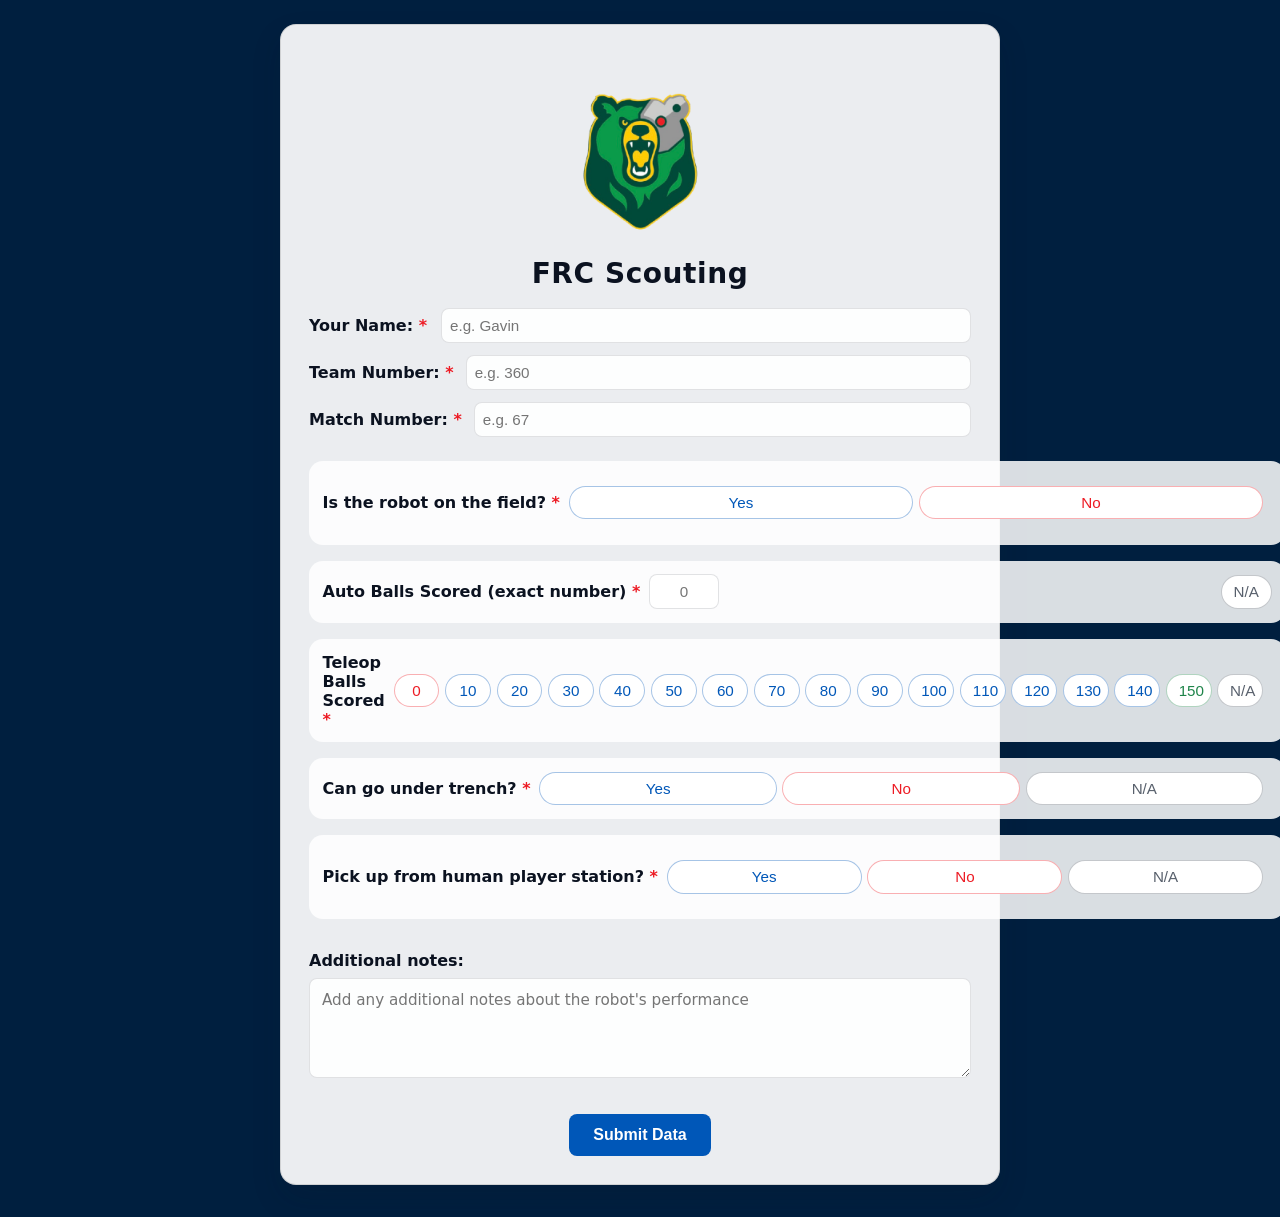
<file: index.html>
<!DOCTYPE html>
<html lang="en">
  <head>
    <meta charset="utf-8" />
    <meta name="viewport" content="width=device-width, initial-scale=1" />
    <title>FRC Scouting</title>
    <link rel="stylesheet" href="/static/styles/style.css?v=51">
    <link rel="icon" type="image/x-icon" href="/static/images/scout-blue-skyblue.png">
  </head>

  <body>
    <main>
      <header class="main-header">
        <img class="app-logo" src="/static/images/4682-v2.png" alt="FRC Logo" />
        <h1>FRC Scouting</h1>
      </header>

      <div class="match-info">
        <div class="input-row">
          <label for="your-name">Your Name: <span class="required-asterisk">*</span></label>
          <input type="text" id="your-name" placeholder="e.g. Gavin">
        </div>
        <div class="input-row">
          <label for="team-number">Team Number: <span class="required-asterisk">*</span></label>
          <input type="text" id="team-number" placeholder="e.g. 360">
        </div>
        <div class="input-row">
          <label for="match-number">Match Number: <span class="required-asterisk">*</span></label>
          <input type="text" id="match-number" placeholder="e.g. 67">
        </div>
      </div>

      <div class="poll">
        <div class="poll-row climb-row">
          <span class="poll-label">Is the robot on the field? <span class="required-asterisk">*</span></span>
          <div class="climb-buttons">
            <button type="button" class="toggle-option" data-key="robotOnField" data-value="true">Yes</button>
            <button type="button" class="toggle-option" data-key="robotOnField" data-value="false">No</button>
          </div>
        </div>

        <div class="poll-row climb-row">
          <span class="poll-label">Which side does robot start on? <span class="required-asterisk">*</span></span>
          <div class="climb-buttons">
            <button type="button" class="robot-start-option" data-value="B1">B1</button>
            <button type="button" class="robot-start-option" data-value="B2">B2</button>
            <button type="button" class="robot-start-option" data-value="B3">B3</button>
          </div>
          <div class="climb-buttons">
            <button type="button" class="robot-start-option" data-value="R1">R1</button>
            <button type="button" class="robot-start-option" data-value="R2">R2</button>
            <button type="button" class="robot-start-option" data-value="R3">R3</button>
            <button type="button" class="robot-start-option" data-value="N/A">N/A</button>
          </div>
        </div>

        <div class="poll-row climb-row">
          <span class="poll-label">Auto Balls Scored (exact number) <span class="required-asterisk">*</span></span>
          <input type="number" id="autoBallsScored" class="poll-input" placeholder="0" min="0" max="200">
          <button type="button" class="auto-balls-na-option" data-value="N/A">N/A</button>
        </div>

        <div class="poll-row climb-row">
          <span class="poll-label">Auto climb <span class="required-asterisk">*</span></span>
          <div class="climb-buttons">
            <button type="button" class="autoClimb-option" data-value="1">1</button>
            <button type="button" class="autoClimb-option" data-value="2">2</button>
            <button type="button" class="autoClimb-option" data-value="3">3</button>
            <button type="button" class="autoClimb-option" data-value="Park">Park</button>
            <button type="button" class="autoClimb-option" data-value="No">No</button>
            <button type="button" class="autoClimb-option" data-value="N/A">N/A</button>
          </div>
        </div>

        <div class="poll-row climb-row">
          <span class="poll-label">Teleop Balls Scored <span class="required-asterisk">*</span></span>
          <div class="climb-buttons">
            <button type="button" class="teleop-balls-option" data-value="0">0</button>
            <button type="button" class="teleop-balls-option" data-value="10">10</button>
            <button type="button" class="teleop-balls-option" data-value="20">20</button>
            <button type="button" class="teleop-balls-option" data-value="30">30</button>
            <button type="button" class="teleop-balls-option" data-value="40">40</button>
            <button type="button" class="teleop-balls-option" data-value="50">50</button>
            <button type="button" class="teleop-balls-option" data-value="60">60</button>
            <button type="button" class="teleop-balls-option" data-value="70">70</button>
            <button type="button" class="teleop-balls-option" data-value="80">80</button>
            <button type="button" class="teleop-balls-option" data-value="90">90</button>
            <button type="button" class="teleop-balls-option" data-value="100">100</button>
            <button type="button" class="teleop-balls-option" data-value="110">110</button>
            <button type="button" class="teleop-balls-option" data-value="120">120</button>
            <button type="button" class="teleop-balls-option" data-value="130">130</button>
            <button type="button" class="teleop-balls-option" data-value="140">140</button>
            <button type="button" class="teleop-balls-option" data-value="150">150</button>
            <button type="button" class="teleop-balls-option" data-value="N/A">N/A</button>
          </div>
        </div>

        <div class="poll-row climb-row">
          <span class="poll-label">Climb <span class="required-asterisk">*</span></span>
          <div class="climb-buttons">
            <button type="button" class="climb-option" data-value="1">1</button>
            <button type="button" class="climb-option" data-value="2">2</button>
            <button type="button" class="climb-option" data-value="3">3</button>
            <button type="button" class="climb-option" data-value="Park">Park</button>
            <button type="button" class="climb-option" data-value="No">No</button>
            <button type="button" class="climb-option" data-value="N/A">N/A</button>
          </div>
        </div>

        <div class="poll-row climb-row">
          <span class="poll-label">Can go under trench? <span class="required-asterisk">*</span></span>
          <div class="climb-buttons">
            <button type="button" class="toggle-option" data-key="trench" data-value="true">Yes</button>
            <button type="button" class="toggle-option" data-key="trench" data-value="false">No</button>
            <button type="button" class="toggle-option" data-key="trench" data-value="N/A">N/A</button>
          </div>
        </div>

        <div class="poll-row climb-row">
          <span class="poll-label">Pick up from floor? <span class="required-asterisk">*</span></span>
          <div class="climb-buttons">
            <button type="button" class="toggle-option" data-key="pickupFloor" data-value="true">Yes</button>
            <button type="button" class="toggle-option" data-key="pickupFloor" data-value="false">No</button>
            <button type="button" class="toggle-option" data-key="pickupFloor" data-value="N/A">N/A</button>
          </div>
        </div>

        <div class="poll-row climb-row">
          <span class="poll-label">Pick up from human player station? <span class="required-asterisk">*</span></span>
          <div class="climb-buttons">
            <button type="button" class="toggle-option" data-key="pickupHuman" data-value="true">Yes</button>
            <button type="button" class="toggle-option" data-key="pickupHuman" data-value="false">No</button>
            <button type="button" class="toggle-option" data-key="pickupHuman" data-value="N/A">N/A</button>
          </div>
        </div>

        <div class="poll-row climb-row">

          <span class="poll-label">Storage capacity <span class="required-asterisk">*</span></span>
          <div class="climb-buttons">
            <button type="button" class="approx-storage-option" data-value="0">0</button>
            <button type="button" class="approx-storage-option" data-value="5">5</button>
            <button type="button" class="approx-storage-option" data-value="10">10</button>
            <button type="button" class="approx-storage-option" data-value="20">20</button>
            <button type="button" class="approx-storage-option" data-value="30">30</button>
            <button type="button" class="approx-storage-option" data-value="40">40</button>
            <button type="button" class="approx-storage-option" data-value="50+">50+</button>
            <button type="button" class="approx-storage-option" data-value="N/A">N/A</button>
          </div>
        </div>
      </div>

      <div class="notes-section">
        <label for="notes">Additional notes:</label>
        <textarea id="notes" placeholder="Add any additional notes about the robot's performance"></textarea>
      </div>

      <div class="submit-section">
        <button type="button" id="submit-btn">Submit Data</button>
      </div>
    </main>

    <script>
      const state = {
        name: '',
        teamNumber: '',
        matchNumber: '',
        robotOnField: true,
        robotStartSide: 'B1',
        autoScore: 0,
        autoClimb: 'No',
        autoBallsScore: 0,
        balls: 0,
        telepopBallsScore: 0,
        climb: 'No',
        trench: false,
        pickupFloor: false,
        pickupHuman: false,
        shoot: false,
        approxStorage: '0',
        notes: '',
      };

      function updateDisplay(key) {
        const el = document.getElementById(key);
        const input = document.getElementById(key + '-input');
        const value = state[key];
        
        // Update toggle option button styles (for all boolean fields)
        if (key === 'robotOnField' || key === 'trench' || key === 'pickupFloor' || key === 'pickupHuman' || key === 'shoot') {
          document.querySelectorAll(`.toggle-option[data-key="${key}"]`).forEach(btn => {
            btn.classList.remove('active');
            if (value === 'N/A') {
              if (btn.dataset.value === 'N/A') {
                btn.classList.add('active');
              }
            } else if (value === true && btn.dataset.value === 'true') {
              btn.classList.add('active');
            } else if (value === false && btn.dataset.value === 'false') {
              btn.classList.add('active');
            }
          });
        }
        
        if (typeof value === 'boolean' || value === 'N/A') {
          if (el) {
            if (value === 'N/A') {
              el.textContent = 'N/A';
            } else {
              el.textContent = value ? 'Yes' : 'No';
            }
          }
        } else {
          if (el) {
            el.textContent = value;
          }
          if (input) {
            input.value = value;
          }
        }
        // Update climb button styles
        if (key === 'climb') {
          document.querySelectorAll('.climb-option').forEach(btn => {
            btn.classList.toggle('active', btn.dataset.value === value);
          });
        }
        // Update autoClimb button styles
        if (key === 'autoClimb') {
          document.querySelectorAll('.autoClimb-option').forEach(btn => {
            btn.classList.toggle('active', btn.dataset.value === value);
          });
        }
        // Update robot start side button styles
        if (key === 'robotStartSide') {
          document.querySelectorAll('.robot-start-option').forEach(btn => {
            btn.classList.toggle('active', btn.dataset.value === value);
          });
        }
        // Update auto balls score input and N/A button
        if (key === 'autoBallsScore') {
          const input = document.getElementById('autoBallsScored');
          const naBtn = document.querySelector('.auto-balls-na-option');
          if (value === 'N/A') {
            input.value = '';
            naBtn.classList.add('active');
          } else {
            input.value = value;
            naBtn.classList.remove('active');
          }
        }
        // Update teleop balls score button styles
        if (key === 'telepopBallsScore') {
          document.querySelectorAll('.teleop-balls-option').forEach(btn => {
            btn.classList.toggle('active', btn.dataset.value === String(value));
          });
        }
        // Update approx storage option button styles
        if (key === 'approxStorage') {
          document.querySelectorAll('.approx-storage-option').forEach(btn => {
            btn.classList.toggle('active', btn.dataset.value === value);
          });
          if (el) {
            el.textContent = value;
          }
        }
      }

      function clampNumber(value, key) {
        return Math.max(0, value);
      }

      document.getElementById('your-name').addEventListener('input', (e) => {
        state.name = e.target.value;
      });

      document.getElementById('team-number').addEventListener('input', (e) => {
        state.teamNumber = e.target.value;
      });

      document.getElementById('match-number').addEventListener('input', (e) => {
        state.matchNumber = e.target.value;
      });

      document.getElementById('notes').addEventListener('input', (e) => {
        state.notes = e.target.value;
      });

      document.getElementById('autoBallsScored').addEventListener('input', (e) => {
        const value = e.target.value.trim();
        if (value === '') {
          state.autoBallsScore = 0;
        } else {
          state.autoBallsScore = Math.max(0, parseInt(value) || 0);
        }
      });

      document.querySelectorAll('.poll-input').forEach(input => {
        input.addEventListener('change', (e) => {
          const key = e.target.dataset.key;
          const value = parseInt(e.target.value) || 0;
          state[key] = Math.max(0, value);
          updateDisplay(key);
        });
        input.addEventListener('input', (e) => {
          const key = e.target.dataset.key;
          const value = parseInt(e.target.value) || 0;
          state[key] = Math.max(0, value);
          updateDisplay(key);
        });
      });

      document.addEventListener('change', (event) => {
        const checkbox = event.target;
        if (checkbox.classList.contains('toggle-checkbox')) {
          const key = checkbox.dataset.key;
          state[key] = checkbox.checked;
          updateDisplay(key);
        }
      });

      document.addEventListener('click', (event) => {
        const button = event.target.closest('button');
        if (!button) return;

        if (button.classList.contains('toggle-option')) {
          const key = button.dataset.key;
          let value;
          if (button.dataset.value === 'N/A') {
            value = 'N/A';
          } else {
            value = button.dataset.value === 'true';
          }
          state[key] = value;
          updateDisplay(key);
          
          // If robot is not on field, auto-select N/A for all options
          if (key === 'robotOnField' && value === false) {
            state.robotStartSide = 'N/A';
            state.autoBallsScore = 'N/A';
            state.autoClimb = 'N/A';
            state.telepopBallsScore = 'N/A';
            state.climb = 'N/A';
            state.trench = 'N/A';
            state.pickupFloor = 'N/A';
            state.pickupHuman = 'N/A';
            state.shoot = 'N/A';
            state.approxStorage = 'N/A';
            
            updateDisplay('robotStartSide');
            updateDisplay('autoBallsScore');
            updateDisplay('autoClimb');
            updateDisplay('telepopBallsScore');

            updateDisplay('climb');
            updateDisplay('trench');
            updateDisplay('pickupFloor');
            updateDisplay('pickupHuman');
            updateDisplay('shoot');
            updateDisplay('approxStorage');
          } else if (key === 'robotOnField' && value === true) {
            // If robot is on field, clear all selections
            state.robotStartSide = '';
            state.autoBallsScore = 0;
            state.autoClimb = '';
            state.telepopBallsScore = 0;
            state.climb = '';
            state.trench = '';
            state.pickupFloor = '';
            state.pickupHuman = '';
            state.shoot = '';
            state.approxStorage = '';
            
            updateDisplay('robotStartSide');
            updateDisplay('autoBallsScore');
            updateDisplay('autoClimb');
            updateDisplay('telepopBallsScore');
            updateDisplay('climb');
            updateDisplay('trench');
            updateDisplay('pickupFloor');
            updateDisplay('pickupHuman');
            updateDisplay('shoot');
            updateDisplay('approxStorage');
          }
          return;
        }

        if (button.classList.contains('auto-balls-na-option')) {
          if (button.dataset.value === 'N/A') {
            state.autoBallsScore = 'N/A';
            document.getElementById('autoBallsScored').value = '';
            button.classList.add('active');
          }
          return;
        }

        if (button.classList.contains('climb-option')) {
          state.climb = button.dataset.value;
          updateDisplay('climb');
          return;
        }

        if (button.classList.contains('autoClimb-option')) {
          state.autoClimb = button.dataset.value;
          updateDisplay('autoClimb');
          return;
        }

        if (button.classList.contains('robot-start-option')) {
          state.robotStartSide = button.dataset.value;
          updateDisplay('robotStartSide');
          return;
        }

        if (button.classList.contains('teleop-balls-option')) {
          if (button.dataset.value === 'N/A') {
            state.telepopBallsScore = 'N/A';
          } else {
            state.telepopBallsScore = parseInt(button.dataset.value) || 0;
          }
          updateDisplay('telepopBallsScore');
          return;
        }

        if (button.classList.contains('approx-storage-option')) {
          state.approxStorage = button.dataset.value;
          updateDisplay('approxStorage');
          return;
        }

        const key = button.dataset.key;
        if (!key) return;

        if (button.classList.contains('increment')) {
          state[key] = clampNumber(state[key] + 1, key);
        } else if (button.classList.contains('decrement')) {
          state[key] = clampNumber(state[key] - 1, key);
        }

        updateDisplay(key);
      });

      function validateForm() {
        const errors = [];

        // Check text inputs
        if (!state.name || state.name.trim() === '') {
          errors.push('Your Name is required');
        }
        if (!state.teamNumber || state.teamNumber.trim() === '') {
          errors.push('Team Number is required');
        }
        if (!state.matchNumber || state.matchNumber.trim() === '') {
          errors.push('Match Number is required');
        }

        // Check selection fields
        const autoBallsInput = document.getElementById('autoBallsScored').value.trim();
        if (autoBallsInput === '' && state.autoBallsScore !== 'N/A') {
          errors.push('Auto Balls Scored is required');
        }
        if (state.approxStorage === '0') {
          errors.push('Storage capacity must be selected');
        }

        return errors;
      }

      document.getElementById('submit-btn').addEventListener('click', () => {
        const validationErrors = validateForm();
        
        if (validationErrors.length > 0) {
          alert('Form is incomplete:\n\n' + validationErrors.join('\n'));
          return;
        }

        // Disable form during submission
        const submitBtn = document.getElementById('submit-btn');
        const originalBtnText = submitBtn.textContent;
        submitBtn.disabled = true;
        submitBtn.textContent = 'Submitting...';
        
        // Disable all inputs and buttons while submitting
        const allInputs = document.querySelectorAll('input, button:not(#submit-btn)');
        allInputs.forEach(el => el.disabled = true);

        const scriptUrl = 'https://script.google.com/macros/s/AKfycbwELMK6enk3vwtbK0QfrG1EHVJ-N1YTmXW5fXCGzAkfzX_c_IQ107APv3nvwxNcc5Pc/exec';
        
        // Build submission object in UI order
        const dataToSubmit = {
          name: state.name,
          teamNumber: state.teamNumber,
          matchNumber: state.matchNumber,
          robotOnField: state.robotOnField === 'N/A' ? 'N/A' : (state.robotOnField ? 'Yes' : 'No'),
          robotStartSide: state.robotStartSide,
          autoBallsScore: state.autoBallsScore,
          autoClimb: state.autoClimb,
          telepopBallsScore: state.telepopBallsScore,
          climb: state.climb,
          trench: state.trench === 'N/A' ? 'N/A' : (state.trench ? 'Yes' : 'No'),
          pickupFloor: state.pickupFloor === 'N/A' ? 'N/A' : (state.pickupFloor ? 'Yes' : 'No'),
          pickupHuman: state.pickupHuman === 'N/A' ? 'N/A' : (state.pickupHuman ? 'Yes' : 'No'),
          shoot: state.shoot === 'N/A' ? 'N/A' : (state.shoot ? 'Yes' : 'No'),
          approxStorage: state.approxStorage,
          notes: state.notes
        };
        
        fetch(scriptUrl, {
          method: 'POST',
          mode: 'no-cors',
          body: JSON.stringify(dataToSubmit)
        })
        .then(() => {
          alert("Data submitted successfully!");
          // Increment match number
          const currentMatchNumber = parseInt(state.matchNumber) || 0;
          const nextMatchNumber = currentMatchNumber + 1;
          state.matchNumber = String(nextMatchNumber);
          
          // Reset all parameters (keeping name and robotStartSide and incremented matchNumber)
          state.teamNumber = '';
          state.robotOnField = true;
          state.autoScore = 0;
          state.autoClimb = 'No';
          state.autoBallsScore = 0;
          state.balls = 0;
          state.telepopBallsScore = 0;
          state.climb = 'No';
          state.trench = false;
          state.pickupFloor = false;
          state.pickupHuman = false;
          state.shoot = false;
          state.approxStorage = '0';
          state.notes = '';
          // Update inputs (keeping name and incrementing match number)
          document.getElementById('team-number').value = '';
          document.getElementById('autoBallsScored').value = '';
          document.getElementById('match-number').value = nextMatchNumber;
          document.getElementById('notes').value = '';
          // Update displays
          updateDisplay('robotOnField');
          updateDisplay('robotStartSide');
          updateDisplay('autoScore');
          updateDisplay('autoClimb');
          updateDisplay('autoBallsScore');
          updateDisplay('balls');
          updateDisplay('telepopBallsScore');
          updateDisplay('climb');
          updateDisplay('trench');
          updateDisplay('pickupFloor');
          updateDisplay('pickupHuman');
          updateDisplay('shoot');
          updateDisplay('approxStorage');
          // Clear all button active states except robotStartSide
          document.querySelectorAll('button').forEach(btn => {
            if (!btn.classList.contains('robot-start-option')) {
              btn.classList.remove('active');
            }
          });
          
          // Re-enable form
          submitBtn.disabled = false;
          submitBtn.textContent = originalBtnText;
          allInputs.forEach(el => el.disabled = false);
        })
        .catch(error => {
          alert("Error submitting: " + error);
          
          // Re-enable form on error
          submitBtn.disabled = false;
          submitBtn.textContent = originalBtnText;
          allInputs.forEach(el => el.disabled = false);
        });
      });
    </script>
  </body>
</html>
</file>
<file: static/styles/style.css>
/* Global */
:root {
  /* FRC colors */
  --bg: #f6f8fb;
  --card: #ffffff;
  --text: #0b1220;
  --muted: #58606c;
  --border: rgba(11, 18, 32, 0.12);

  --frc-blue: #0057B8;
  --frc-red: #ED1B24;
  --frc-green: #1E8449;
  --primary: var(--frc-blue);
  --primary-contrast: #ffffff;

  --shadow: 0 14px 30px rgba(11, 18, 32, 0.14);
  --radius: 16px;
}

* {
  box-sizing: border-box;
}

body {
  margin: 0;
  font-family: system-ui, -apple-system, BlinkMacSystemFont, "Segoe UI", sans-serif;
  background: #001F3F !important;
  background-image: none !important;
  color: var(--text);
  padding: 0;
  min-height: 100vh;
}

.main-header {
  text-align: center;
  padding: 1.75rem 1.5rem 1.1rem;
}

.app-logo {
  width: 160px;
  height: 160px;
  margin-bottom: 0.75rem;
}

.main-header h1 {
  margin: 0;
  font-size: 1.75rem;
  letter-spacing: 0.02em;
}

.main-header .lead {
  margin: 0.55rem 0 0;
  font-size: 0.95rem;
  color: var(--muted);
}

.match-info {
  display: grid;
  gap: 0.75rem;
  margin-bottom: 1.5rem;
}

.required-asterisk {
  color: var(--frc-red);
}

.input-row {
  display: flex;
  align-items: center;
  gap: 0.75rem;
}

.input-row label {
  font-weight: 600;
  min-width: 120px;
  color: var(--text);
}

.input-row input {
  flex: 1;
  padding: 0.5rem;
  border: 1px solid var(--border);
  border-radius: 8px;
  font-size: 0.95rem;
  background: rgba(255, 255, 255, 0.9);
  color: var(--text);
}

.input-row input:focus {
  outline: none;
  border-color: var(--primary);
  box-shadow: 0 0 0 2px rgba(0, 87, 184, 0.2);
}

.poll-input {
  padding: 0.5rem;
  border: 1px solid var(--border);
  border-radius: 8px;
  font-size: 0.95rem;
  background: rgba(255, 255, 255, 0.9);
  color: var(--text);
  width: 70px;
  text-align: center;
}

.poll-input::-webkit-outer-spin-button,
.poll-input::-webkit-inner-spin-button {
  -webkit-appearance: none;
  margin: 0;
}

.poll-input[type=number] {
  -moz-appearance: textfield;
}

.poll-input:focus {
  outline: none;
  border-color: var(--primary);
  box-shadow: 0 0 0 2px rgba(0, 87, 184, 0.2);
}

main {
  max-width: 720px;
  margin: 0 auto 2rem auto;
  background: rgba(255, 255, 255, 0.92);
  border: 1px solid rgba(0, 0, 0, 0.12);
  border-radius: var(--radius);
  padding: 1.75rem;
  box-shadow: var(--shadow);
}

h1 {
  font-size: 1.75rem;
  margin: 0 0 0.6rem 0;
  letter-spacing: -0.02em;
}

p {
  margin: 0 0 1.25rem 0;
  color: var(--muted);
  line-height: 1.6;
}

.poll {
  display: grid;
  gap: 0.85rem;
}

.poll-row {
  display: grid;
  grid-template-columns: 1fr auto auto auto;
  gap: 0.55rem;
  align-items: center;
  padding: 0.85rem 0.85rem;
  border-radius: 14px;
  background: rgba(255, 255, 255, 0.85);
  transition: transform 180ms ease, box-shadow 180ms ease;
}

.poll-row.climb-row {
  grid-template-columns: auto 1fr auto;
}

.poll-row:hover {
  transform: translateY(-2px);
  box-shadow: 0 14px 26px rgba(15, 23, 42, 0.12);
}

.poll-label {
  font-weight: 700;
  color: var(--text);
}

.poll-value {
  min-width: 3rem;
  text-align: center;
  font-weight: 700;
  color: var(--primary);
}

button {
  border: 1px solid var(--border);
  border-radius: 999px;
  padding: 0.45rem 0.75rem;
  font-size: 0.95rem;
  cursor: pointer;
  background: #fff;
  color: var(--text);
  transition: transform 120ms ease, box-shadow 120ms ease, background 120ms ease;
}

button:hover {
  background: rgba(0, 87, 184, 0.16);
  transform: translateY(-1px);
}

button:active {
  transform: translateY(0);
  box-shadow: inset 0 0 0 1px rgba(0, 0, 0, 0.08);
}

button:disabled {
  opacity: 0.5;
  cursor: not-allowed;
  background: #e0e0e0 !important;
  color: #999 !important;
  border-color: #ccc !important;
}

button:disabled:hover {
  background: #e0e0e0 !important;
  transform: none;
}

input:disabled,
textarea:disabled {
  opacity: 0.5;
  cursor: not-allowed;
  background: #f0f0f0;
}

button.increment {
  border-color: rgba(37, 99, 235, 0.4);
  color: white;
  background: var(--frc-blue);
}

button.decrement {
  border-color: rgba(237, 27, 36, 0.35);
  color: white;
  background: var(--frc-red);
}

button.climb-option {
  border-color: rgba(0, 87, 184, 0.35);
  color: var(--frc-blue);
}

button.climb-option[data-value="No"] {
  border-color: rgba(237, 27, 36, 0.35);
  color: var(--frc-red);
}

button.climb-option[data-value="3"] {
  border-color: rgba(30, 132, 73, 0.35);
  color: var(--frc-green);
}

button.climb-option[data-value="Park"] {
  border-color: rgba(245, 124, 0, 0.35);
  color: #F57C00;
}

button.climb-option.active {
  background: var(--frc-blue);
  color: white;
  border-color: var(--frc-blue);
}

button.climb-option[data-value="No"].active {
  background: var(--frc-red);
  border-color: var(--frc-red);
}

button.climb-option[data-value="3"].active {
  background: var(--frc-green);
  color: white;
  border-color: var(--frc-green);
}

button.climb-option[data-value="Park"].active {
  background: #F57C00;
  color: white;
  border-color: #F57C00;
}

button.autoClimb-option {
  border-color: rgba(0, 87, 184, 0.35);
  color: var(--frc-blue);
}

button.autoClimb-option[data-value="No"] {
  border-color: rgba(237, 27, 36, 0.35);
  color: var(--frc-red);
}

button.autoClimb-option[data-value="Park"] {
  border-color: rgba(245, 124, 0, 0.35);
  color: #F57C00;
}

button.autoClimb-option.active {
  background: var(--frc-blue);
  color: white;
  border-color: var(--frc-blue);
}

button.autoClimb-option[data-value="No"].active {
  background: var(--frc-red);
  border-color: var(--frc-red);
}

button.autoClimb-option[data-value="Park"].active {
  background: #F57C00;
  color: white;
  border-color: #F57C00;
}

button.robot-start-option {
  border-color: rgba(0, 87, 184, 0.35);
  color: var(--frc-blue);
}

button.robot-start-option.active {
  background: var(--frc-blue);
  color: white;
  border-color: var(--frc-blue);
}

button.robot-start-option[data-value="R1"],
button.robot-start-option[data-value="R2"],
button.robot-start-option[data-value="R3"] {
  border-color: rgba(237, 27, 36, 0.35);
  color: var(--frc-red);
}

button.robot-start-option[data-value="R1"].active,
button.robot-start-option[data-value="R2"].active,
button.robot-start-option[data-value="R3"].active {
  background: var(--frc-red);
  color: white;
  border-color: var(--frc-red);
}

button.score-range-option-auto,
button.score-range-option-teleop,
button.approx-storage-option {
  border-color: rgba(0, 87, 184, 0.35);
  color: var(--frc-blue);
}

button.score-range-option-auto[data-value="0"],
button.score-range-option-teleop[data-value="0"],
button.approx-storage-option[data-value="0"] {
  border-color: rgba(237, 27, 36, 0.35);
  color: var(--frc-red);
}

button.approx-storage-option[data-value="50+"] {
  border-color: rgba(30, 132, 73, 0.35);
  color: var(--frc-green);
}

button.approx-storage-option[data-value="50+"].active {
  background: var(--frc-green);
  color: white;
  border-color: var(--frc-green);
}

button.score-range-option-auto.active,
button.score-range-option-teleop.active,
button.approx-storage-option.active {
  background: var(--frc-blue);
  color: white;
  border-color: var(--frc-blue);
}

button.score-range-option-auto[data-value="0"].active,
button.score-range-option-teleop[data-value="0"].active,
button.approx-storage-option[data-value="0"].active {
  background: var(--frc-red);
  color: white;
  border-color: var(--frc-red);
}

button.score-range-option-auto[data-value="40+"] {
  border-color: rgba(30, 132, 73, 0.35);
  color: var(--frc-green);
}

button.score-range-option-auto[data-value="40+"].active {
  background: var(--frc-green);
  color: white;
  border-color: var(--frc-green);
}

button.score-range-option-auto[data-value="N/A"] {
  border-color: rgba(88, 96, 108, 0.35);
  color: var(--muted);
  white-space: nowrap;
}

button.score-range-option-auto[data-value="N/A"].active {
  background: var(--muted);
  color: white;
  border-color: var(--muted);
}

button.score-range-option-teleop[data-value="150+"] {
  border-color: rgba(30, 132, 73, 0.35);
  color: var(--frc-green);
}

button.score-range-option-teleop[data-value="150+"].active {
  background: var(--frc-green);
  color: white;
  border-color: var(--frc-green);
}

button.score-range-option-teleop[data-value="N/A"] {
  border-color: rgba(88, 96, 108, 0.35);
  color: var(--muted);
  white-space: nowrap;
}

button.score-range-option-teleop[data-value="N/A"].active {
  background: var(--muted);
  color: white;
  border-color: var(--muted);
}

button.teleop-balls-option {
  border-color: rgba(0, 87, 184, 0.35);
  color: var(--frc-blue);
}

button.teleop-balls-option[data-value="0"] {
  border-color: rgba(237, 27, 36, 0.35);
  color: var(--frc-red);
}

button.teleop-balls-option[data-value="150"] {
  border-color: rgba(30, 132, 73, 0.35);
  color: var(--frc-green);
}

button.teleop-balls-option.active {
  background: var(--frc-blue);
  color: white;
  border-color: var(--frc-blue);
}

button.teleop-balls-option[data-value="0"].active {
  background: var(--frc-red);
  color: white;
  border-color: var(--frc-red);
}

button.teleop-balls-option[data-value="150"].active {
  background: var(--frc-green);
  color: white;
  border-color: var(--frc-green);
}

button.teleop-balls-option[data-value="N/A"] {
  border-color: rgba(88, 96, 108, 0.35);
  color: var(--muted);
  white-space: nowrap;
}

button.teleop-balls-option[data-value="N/A"].active {
  background: var(--muted);
  color: white;
  border-color: var(--muted);
}

button.toggle-option[data-value="N/A"] {
  border-color: rgba(88, 96, 108, 0.35);
  color: var(--muted);
  white-space: nowrap;
}

button.toggle-option[data-value="N/A"].active {
  background: var(--muted);
  color: white;
  border-color: var(--muted);
}

button.climb-option[data-value="N/A"] {
  border-color: rgba(88, 96, 108, 0.35);
  color: var(--muted);
  white-space: nowrap;
}

button.climb-option[data-value="N/A"].active {
  background: var(--muted);
  color: white;
  border-color: var(--muted);
}

button.autoClimb-option[data-value="N/A"] {
  border-color: rgba(88, 96, 108, 0.35);
  color: var(--muted);
  white-space: nowrap;
}

button.autoClimb-option[data-value="N/A"].active {
  background: var(--muted);
  color: white;
  border-color: var(--muted);
}

button.auto-balls-na-option {
  border-color: rgba(88, 96, 108, 0.35);
  color: var(--muted);
  white-space: nowrap;
}

button.auto-balls-na-option.active {
  background: var(--muted);
  color: white;
  border-color: var(--muted);
}

button.robot-start-option[data-value="N/A"] {
  border-color: rgba(88, 96, 108, 0.35);
  color: var(--muted);
  white-space: nowrap;
}

button.robot-start-option[data-value="N/A"].active {
  background: var(--muted);
  color: white;
  border-color: var(--muted);
}

button.approx-storage-option[data-value="N/A"] {
  border-color: rgba(88, 96, 108, 0.35);
  color: var(--muted);
  white-space: nowrap;
}

button.approx-storage-option[data-value="N/A"].active {
  background: var(--muted);
  color: white;
  border-color: var(--muted);
}

input.toggle-checkbox {
  width: 20px;
  height: 20px;
  cursor: pointer;
  accent-color: var(--frc-blue);
}

button.toggle-option {
  border-color: rgba(0, 87, 184, 0.35);
  color: var(--frc-blue);
}

button.toggle-option[data-value="false"] {
  border-color: rgba(237, 27, 36, 0.35);
  color: var(--frc-red);
}

button.toggle-option.active {
  background: var(--frc-blue);
  color: white;
  border-color: var(--frc-blue);
}

button.toggle-option[data-value="false"].active {
  background: var(--frc-red);
  border-color: var(--frc-red);
}

.climb-buttons {
  display: flex;
  gap: 0.35rem;
  flex: 1;
}

.climb-buttons button {
  flex: 1;
  min-width: 0;
  text-align: center;
}

@media (max-width: 640px) {
  main {
    padding: 1.25rem;
  }

  .match-info {
    gap: 0.5rem;
    margin-bottom: 1rem;
  }

  .input-row {
    flex-direction: column;
    align-items: stretch;
    gap: 0.25rem;
  }

  .input-row label {
    min-width: unset;
    margin-bottom: 0.25rem;
  }

  .poll-row {
    grid-template-columns: 1fr;
    grid-template-rows: auto auto;
    gap: 0.4rem;
    display: flex;
    flex-direction: column;
    margin-left: -1.25rem;
    margin-right: -1.25rem;
    padding-left: 1.25rem;
    padding-right: 1.25rem;
  }

  .poll-row .poll-label {
    order: -1;
  }

  .poll-row .increment {
    order: 0;
  }

  .poll-row .poll-value {
    order: 1;
  }

  .poll-row .decrement {
    order: 2;
  }

  .poll-row button {
    width: 100%;
  }

  .poll-value {
    margin-top: 0.2rem;
  }

  .poll-row.climb-row {
    grid-template-columns: 1fr;
  }

  .climb-buttons {
    display: flex;
    flex-wrap: wrap;
    gap: 0.3rem;
  }

  .climb-buttons button {
    flex: 1 1 calc(20% - 0.24rem);
    min-width: 45px;
  }

  .app-logo {
    width: 160px;
    height: 160px;
  }
}

@media (min-width: 920px) {
  .poll {
    grid-template-columns: repeat(2, 1fr);
    gap: 1rem;
  }

  .poll-row {
    grid-template-columns: 1fr auto auto auto;
  }

  main {
    margin-top: 1.5rem;
  }
}

.notes-section {
  margin-top: 2rem;
  margin-bottom: 1.5rem;
}

.notes-section label {
  display: block;
  font-weight: 600;
  margin-bottom: 0.5rem;
  color: var(--text);
}

.notes-section textarea {
  width: 100%;
  padding: 0.75rem;
  border: 1px solid var(--border);
  border-radius: 8px;
  font-size: 0.95rem;
  font-family: inherit;
  background: rgba(255, 255, 255, 0.9);
  color: var(--text);
  resize: vertical;
  min-height: 100px;
}

.notes-section textarea:focus {
  outline: none;
  border-color: var(--primary);
  box-shadow: 0 0 0 2px rgba(0, 87, 184, 0.2);
}

.submit-section {
  text-align: center;
  margin-top: 2rem;
}

#submit-btn {
  background: var(--frc-blue);
  color: white;
  padding: 0.75rem 1.5rem;
  font-size: 1rem;
  font-weight: 600;
  border: none;
  border-radius: 8px;
  cursor: pointer;
  transition: background 120ms ease;
}

#submit-btn:hover {
  background: #004080;
}
</file>
